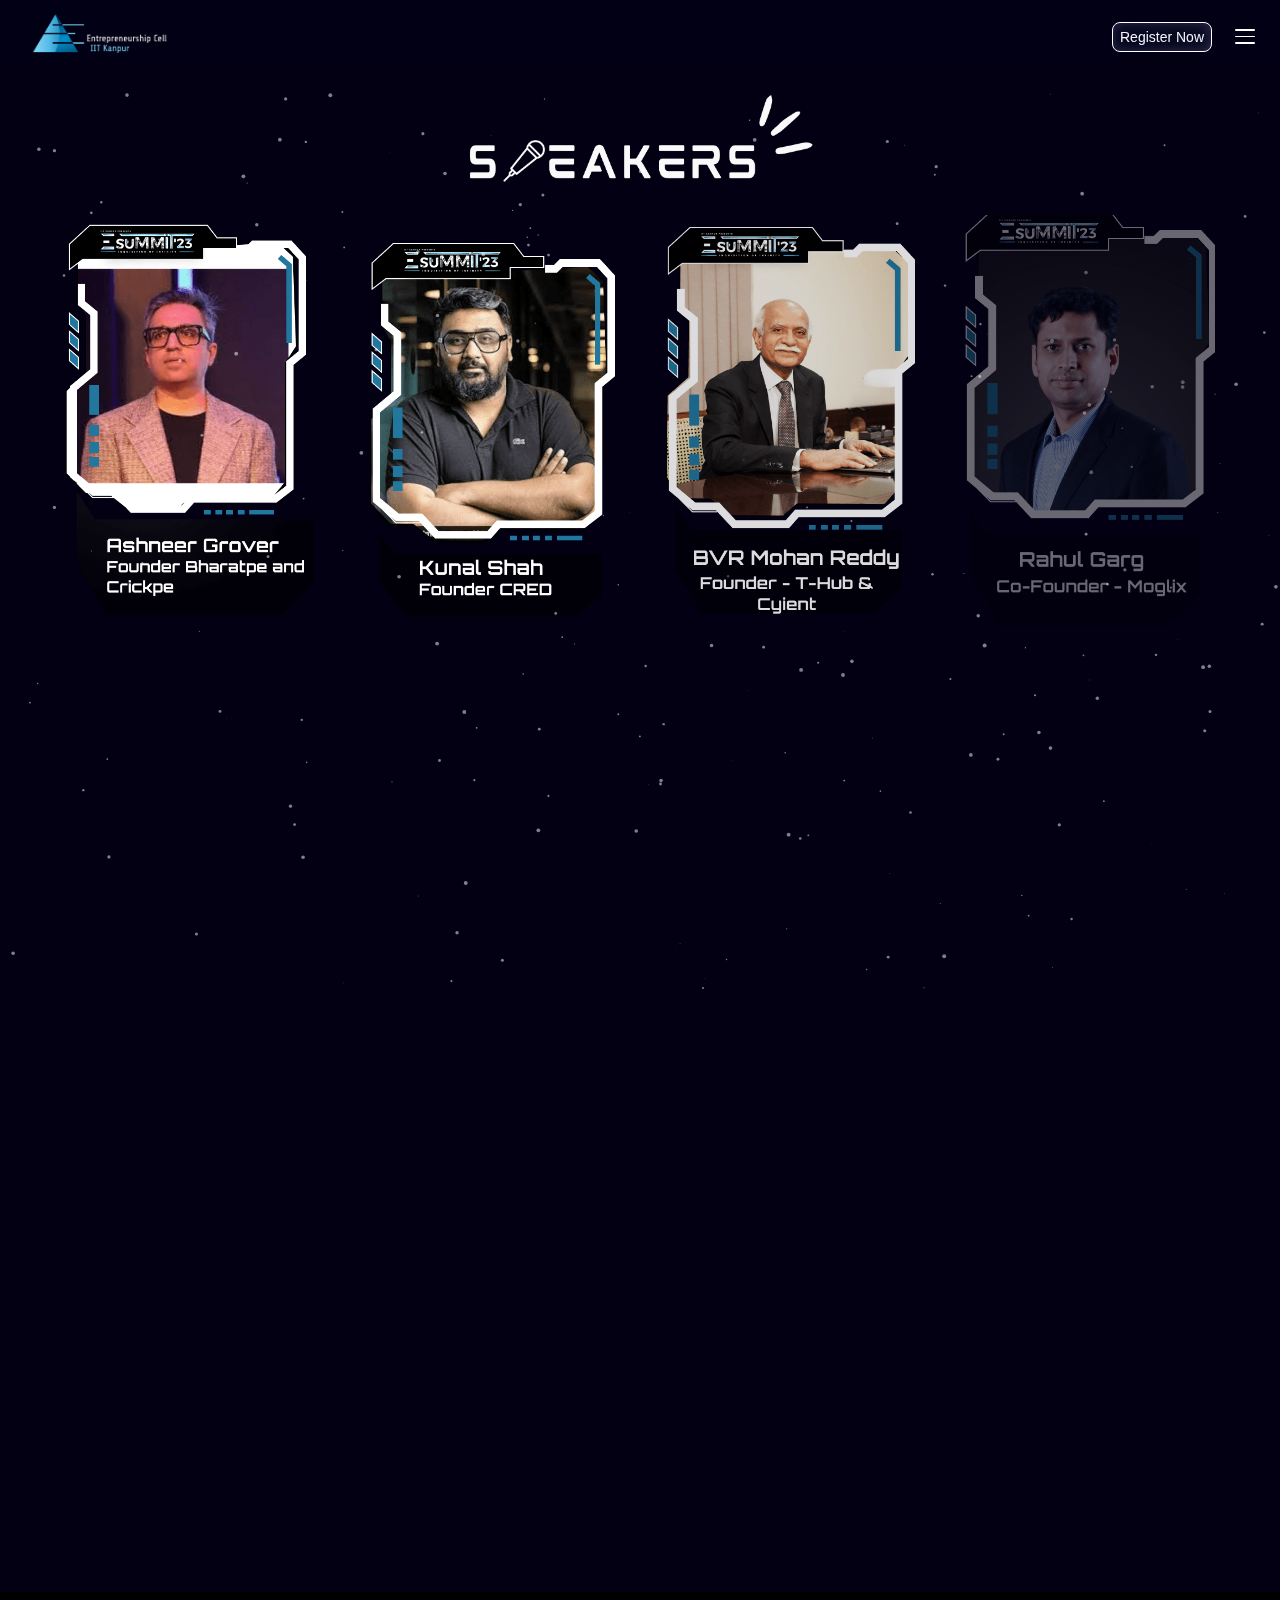
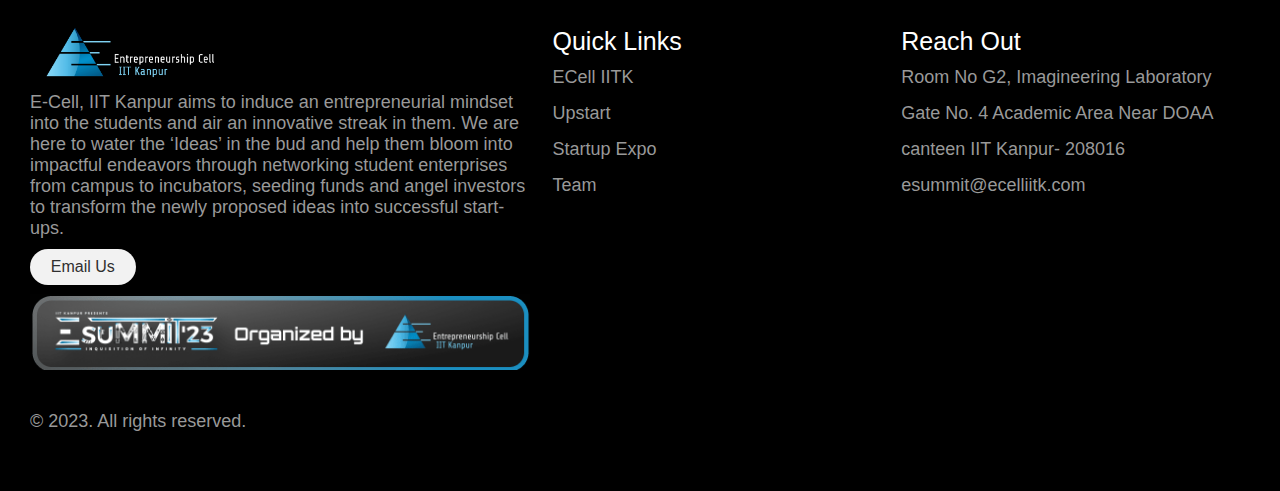
<file: speakers.html>
<!DOCTYPE html>
<html lang="en">

<head>
    <meta charset="UTF-8">
    <meta name="viewport" content="width=device-width, initial-scale=1.0">
    <title>E-Summit 2023 Speakers | E-Cell IIT Kanpur</title>
    <meta name="description"
        content="E-Summit is the annual flagship event of Entrepreneurship Cell IIT Kanpur, a networking hub for corporates, professionals, and budding entrepreneurs from all across the nation">
    <meta name="author" content="E-Cell">
    <meta http-equiv="cache-control" content="no-cache, must-revalidate, post-check=0, pre-check=0" />
    <meta http-equiv="cache-control" content="max-age=0" />
    <meta http-equiv="expires" content="0" />
    <meta http-equiv="expires" content="Tue, 01 Jan 1980 1:00:00 GMT" />
    <meta http-equiv="pragma" content="no-cache" />
    <!---Open Graph metas for social media=======================================-->
    <meta property="og:image" content="./images/logo esummit 2 4 (1).png" />
    <meta property="og:title" content="E-Summit 2023 | E-Cell IITK" />
    <!-- <meta property="og:url" content="https://www.ecelliitk.org/esummit" /> -->
    <meta property="og:description"
        content="E-Summit is the annual flagship event of Entrepreneurship Cell IIT Kanpur, a networking hub for corporates, professionals, and budding entrepreneurs from all across the nation" />

    <meta property="twitter:description"
        content="E-Summit is the annual flagship event of Entrepreneurship Cell IIT Kanpur, a networking hub for corporates, professionals, and budding entrepreneurs from all across the nation" />
    <meta name="twitter:image" content="images/social_image.jpg" />
    <meta name="twitter:title" content="E-Summit 2023 | E-Cell IITK" />
    <!-- <meta property="twitter:url" content="https://www.ecelliitk.org/esummit" /> -->
    <link rel="shortcut icon" href="./index.html">
    <link rel="stylesheet" href="style.css">
    <link rel="stylesheet" href="particle.css">
    <script src="particle.min.js"></script>
    <link rel="stylesheet" href="speakers.css">
    <link rel="stylesheet" href="footer.css">

    <!-- stats.js lib -->
    <!-- <script src="http://threejs.org/examples/js/libs/stats.min.js"></script> -->
</head>

<body>
    <div class="header" q:id="8">
        <div class="container-lg"><!--qv q:id=9 q:key=lnbu:Xr_0--><a href="./index.html"
                class="logo-with-name header-logo" q:key="gf_0"><img src="./images/ecell-logo-with-name.png" alt="Logo"
                    class="logo-with-name-logo" loading="lazy">
                <!-- <div class="logo-with-name-name">Reflect</div> -->
            </a><!--/qv-->
            <ul class="header-nav">
                <img src="./images/sidebar.png" alt="" srcset="" loading="lazy">
                <li><a href="https://www.ecelliitk.org/esummit" class="nav-home">Home</a></li>
                <li><a href="#esummit-aftermovie" class="nav-about-us">About Us</a></li>
                <!-- <li><a href="#" class="nav-get-merchandise">Get Merchandise</a></li> -->
                <li><a href="https://www.ecelliitk.org/esummit/#competition-heading"
                        class="nav-competitions">Competitions</a></li>
                <li><a href="./workshops.html" class="nav-workshops">Workshops</a></li>
                <li><a href="https://www.ecelliitk.org/esummit/speakers.html" class="nav-speakers">Speakers</a></li>
                <li><a href="https://forms.gle/fSuawYCBFeRWwXsg7" class="nav-get-merchandise">Merchandise</a></li>
                <!-- <li><a href="#" class="nav-contact-us">Contact Us</a></li> -->
                <!-- <li><a href="#" class="nav-main-site">Main Site</a></li> -->
            </ul>
            <div class="header-actions">
                <!-- <a href="" class="login">Login</a> -->
                <a href="https://forms.gle/6fmWd29H51sjxcBTA" class="button button-primary">Register Now</a>
                <div class="header-toggle" onclick="">
                    <div q:key="0"></div>
                    <div q:key="1"></div>
                    <div q:key="2"></div>
                </div>
            </div>
        </div>
    </div>
    <div class="speakers-section">
        <div id="particles-js"></div>

        <div class="speakers-heading">
            <img src="images/speakers/speaker-heading.png" alt="" srcset="" loading="lazy">
        </div>
        <div class="speakers-cards">
            <div class="speakers-2-card">
                <img src="./images/speakers/Group 2609.png" alt="" loading="lazy">
            </div>
            <div class="speakers-2-card">
                <img src="./images/speakers/Group 2612.png" alt="" loading="lazy">
            </div>
            <div class="speakers-2-card">
                <img src="./images/speakers/Group 2614.png" alt="" loading="lazy">
            </div>
            <div class="speakers-2-card">
                <img src="./images/speakers/Group 2615.png" alt="" loading="lazy">
            </div>
            <div class="speakers-2-card">
                <img src="./images/speakers/Group 2616.png" alt="" loading="lazy">
            </div>
            <div class="speakers-2-card">
                <img src="./images/speakers/Group 2617.png" alt="" loading="lazy">
            </div>
            <div class="speakers-2-card">
                <img src="./images/speakers/Group 2618.png" alt="" loading="lazy">
            </div>
            <div class="speakers-2-card">
                <img src="./images/speakers/Group 2619.png" alt="" loading="lazy">
            </div>
            <div class="speakers-2-card">
                <img src="./images/speakers/Group 2620.png" alt="" loading="lazy">
            </div>
            <div class="speakers-2-card">
                <img src="./images/speakers/Group 2621.png" alt="" loading="lazy">
            </div>
            <div class="speakers-2-card">
                <img src="./images/speakers/Group 2622.png" alt="" loading="lazy">
            </div>
            <div class="speakers-2-card">
                <img src="./images/speakers/Group 2623.png" alt="" loading="lazy">
            </div>
        </div>
    </div>
    <footer class="footer">
        <div class="footer__addr">
            <h1 class="footer__logo">
                <img src="./images/ecell-logo-with-name.png" alt="" srcset="" loading="lazy">
            </h1>

            <!-- <h2>Address</h2> -->
            <!-- <h2>Address</h2> -->

            <address>
                E-Cell, IIT Kanpur aims to induce an entrepreneurial mindset into the students and air an innovative
                streak in them. We are here to water the ‘Ideas’ in the bud and help them bloom into impactful endeavors
                through networking student enterprises from campus to incubators, seeding funds and angel investors to
                transform the newly proposed ideas into successful start-ups.<br>

                <a class="footer__btn" href="mailto:esummit@ecelliitk.com">Email Us</a>
            </address>

            <img src="./images/footerKaImage.png" alt="">
            <!-- <address>
                Room No G2,
                Imagineering Laboratory
                Gate No. 4 Academic Area Near DOAA canteen
                IIT Kanpur- 208016<br>

                <a class="footer__btn" href="mailto:esummit@ecelliitk.com">Email Us</a>
            </address> -->
        </div>

        <ul class="footer__nav">

            <li class="nav__item">
                <h2 class="nav__title">Quick Links</h2>

                <ul class="nav__ul">
                    <li>
                        <a href="https://www.ecelliitk.org/">ECell IITK</a>
                    </li>

                    <li>
                        <a href="https://www.ecelliitk.org/upstart">Upstart</a>
                    </li>

                    <li>
                        <a href="https://www.ecelliitk.org/expo">Startup Expo</a>
                    </li>
                    <li>
                        <a href="https://www.ecelliitk.org/#contact">Team</a>
                    </li>
                </ul>
            </li>



            <li class="nav__item">
                <h2 class="nav__title">
                    Reach Out
                </h2>

                <ul class="nav__ul">
                    <li>
                        <a href="#">Room No G2,
                            Imagineering Laboratory
                            Gate No. 4 Academic Area Near DOAA canteen
                            IIT Kanpur- 208016</a>
                    </li>

                    <li>
                        <a href="#">esummit@ecelliitk.com</a>
                    </li>

                    <!-- <li>
                        <a href="#">Sitemap</a>
                    </li> -->
                </ul>
            </li>
        </ul>

        <div class="legal">
            <p>&copy; 2023. All rights reserved.</p>

            <div class="legal__links">
                <!-- <span>Made with <span class="heart">♥</span> remotely from Anywhere</span> -->
                <a href="https://facebook.com/ecelliitk"><i class="fa fa-brands fa-facebook fa-2x"></i></a>
                <!-- <i class="fa-brands fa-instagram"></i> -->
                <a href="https://www.instagram.com/ecelliitk/"><i class=" fa fa-brands fa-instagram fa-2x"></i></a>
                <a href="https://twitter.com/ecelliitk"><i class="fa fa-brands fa-twitter fa-2x"></i></a>
                <a href="https://www.linkedin.com/company/entrepreneurship-cell-iit-kanpur/"><i
                        class="fa fa-brands fa-linkedin fa-2x"></i></a>
                <a href="https://www.youtube.com/channel/UCvxavCg0UhXq6oKkrBHc9zQ"><i
                        class="fa fa-brands fa-youtube fa-2x"></i></a>
            </div>
        </div>
    </footer>
    <script>
        let hamburgerIcon = document.querySelector(".header-toggle")
        let nav = document.querySelector(".header-nav")
        hamburgerIcon.addEventListener("click", function () {

            hamburgerIcon.classList.toggle("header-toggle-active")
            nav.classList.toggle("header-nav-active")
        })
        // console.log(hamburgerIcon)

    </script>
    <script src="https://cdn.jsdelivr.net/npm/gsap@3.0.4/dist/gsap.min.js"></script>
    <script src="particle.js"></script>

    <script>
        const config = { thershold: 0.5 };
        let observer = new IntersectionObserver(function (entries, self) {
            let targets = entries.map(entry => {
                if (entry.isIntersecting) {
                    self.unobserve(entry.target);
                    return entry.target;
                }
            });

            // Call our animation function
            fadeIn(targets);
        }, config);

        document.querySelectorAll('.speakers-2-card').forEach(box => {
            observer.observe(box);
        });
        function fadeIn(targets) {
            console.log(targets);
            gsap.to(targets, {
                opacity: 1,
                stagger: 0.2
            });
        }
    </script>
</body>

</html>
</file>
<file: style.css>
@import url('https://fonts.googleapis.com/css2?family=Inter&display=swap');
@import url('https://fonts.googleapis.com/css2?family=Stick+No+Bills:wght@800&display=swap');
@import url('https://fonts.googleapis.com/css2?family=Orbitron:wght@800&family=Oxanium:wght@800&display=swap');

* {
    box-sizing: border-box;
    -webkit-font-smoothing: antialiased;
    text-rendering: optimizeLegibility;
    margin: 0;
    padding: 0;
}

a {
    color: white;
    text-decoration: none;
}

body {
    overflow-x: hidden;
    position: relative;
    height: 100%;
    scroll-behavior: smooth;

}

html {
    /* overflow-x: hidden; */
    height: 100vh;
    scroll-behavior: smooth;
}

body {
    background-color: #030014;
    color: #fff;
    font-family: Inter V, system-ui, -apple-system, BlinkMacSystemFont, Segoe UI, Roboto, Oxygen, Ubuntu, Cantarell, Open Sans, Helvetica Neue, sans-serif;
    /* overflow-y: hidden; */
    width: 100vw;
    /* height: 100vh; */
}

/* Firefox */
body {
    scrollbar-width: thin;
    scrollbar-color: #442962b9 #CCE5E6;
}

/* Chrome, Edge and Safari */
body::-webkit-scrollbar {
    width: 5px;
    width: 5px;
}

body::-webkit-scrollbar-track {
    border-radius: 5px;
    background-color: #282a7c00;
}

body::-webkit-scrollbar-track:hover {
    background-color: #b8c0c200;
}

body::-webkit-scrollbar-track:active {
    background-color: #80949900;
}

body::-webkit-scrollbar-thumb {
    border-radius: 5px;
    background-color: #533c7989;
}

body::-webkit-scrollbar-thumb:hover {
    background-color: #533c7989;
}

body::-webkit-scrollbar-thumb:active {
    background-color: #533c7989;
}

@media screen and (max-width:900px) {
    .circle {
        display: none;
    }
}

.header {
    padding: 0 20px;
    -webkit-backdrop-filter: blur(16px);
    backdrop-filter: blur(16px);
    background: rgba(3, 0, 20, .08);
    left: 0;
    position: fixed;
    top: 0;
    width: 100vw;
    z-index: 10;
    height: 60px;
}

@media (max-width: 1248px) {
    .header .container-lg {
        padding: 10px 0;
    }
}


@media (max-width: 1248px) {
    .header .container-lg {
        padding: 10px 0;
    }
}

.header .container-lg {
    align-items: center;
    display: flex;
    justify-content: space-between;
    padding: 10px 0;
    position: relative;
}

.header-toggle {
    margin-left: 18px;
    padding: 5px;
    cursor: pointer;
    z-index: 90;
}

.header-toggle div {
    width: 20px;
    height: 1.5px;
    background-color: #fff;
    border-radius: 500px;
    transition: all .3s 0.3s ease-in-out;
}

.header-toggle div:not(:last-child) {
    margin-bottom: 5px;
}

.header-nav {
    /* visibility: hidden;   */
    list-style: none;
    transform: translateX(100vw);
    /* width: 00vw; */
    height: 100vh;
    border: 0;
    border-radius: 0;
    display: block;
    left: 0;
    margin: unset;
    padding: 77px 0 0;
    transition: transform .45s ease;
    /* transform: none; */
    position: fixed;
    top: 60px;
    right: -372px;
    z-index: 1;
    /* background: rgba(3, 0, 20, .9); */
    -webkit-backdrop-filter: blur(12px);
    backdrop-filter: blur(12px);
    visibility: hidden;
    overflow: hidden;
    font-family: 'Orbitron', sans-serif;
}

.header-nav img {
    position: absolute;
    top: 0;
    background: transparent;
    height: calc(100vh - 50px);
}

.header-nav-active {
    transform: translate(calc(100vw - 360px));
    width: 360px;
    padding-left: 27px;
    visibility: visible;
    /* background: url("./images/sidebar.png"); */
    /* background-size: contain; */
    /* background-repeat: no-repeat; */
    /* padding-left: 30px; */
}



.header-nav div {
    align-items: center;
    display: flex;
    z-index: 2;
}

.header-nav li {
    overflow: hidden;
    display: flex;
    flex-direction: column;
    position: relative;
    /* padding-left: 20px; */
    margin-left: 30px;
    width: fit-content;
    font-size: 30px;

    /* background: linear-gradient(-91deg, #02435F -228.17%, #07A -130.82%, #008ECB -17.5%, #FFF 78.25%);
background-clip: text;
-webkit-background-clip: text;
-webkit-text-fill-color: transparent; */
}

.header-nav li::after {
    content: "";
    font-size: 30px;
    display: block;
    width: 80%;
    margin-left: 12px;
    height: 2px;
    border-bottom: 1px solid #9f7ee6;
}



.header-nav a {
    text-decoration: none;
    margin-left: 24px;
    color: whitesmoke;
    font-size: 30px;
    line-height: 60px;
    font-weight: 500;
    cursor: pointer;
    transition: transform 0.5s ease-out;
}

@media screen and (max-width:600px) {
    .header-nav-active {
        width: 250px;
        transform: translate(calc(100vw - 250px));
    }

    .header-nav a {
        font-size: 18px;
    }

    .header-nav li::after {
        font-size: 18px;
    }
}

.nav-home::after {
    content: "Home";
    /* border: 2px solid red; */
    line-height: 60px;
    position: absolute;
    top: 60px;
    left: 0px;
    background: #9757CF;
    background: linear-gradient(to right, #9757CF 21%, #864AFF 50%, #7A5BCF 73%);
    -webkit-background-clip: text;
    -webkit-text-fill-color: transparent;
    font-style: inherit;
    background: linear-gradient(91deg, #02435F -228.17%, #07A -130.82%, #008ECB -17.5%, #FFF 78.25%);
    background-clip: text;
    -webkit-background-clip: text;
    -webkit-text-fill-color: transparent;
}

.nav-home:hover {
    transform: translateY(-60px);
}

.nav-about-us::after {
    content: "About us";
    /* border: 2px solid red; */
    line-height: 60px;
    position: absolute;
    top: 60px;
    left: 0px;
    background: #9757CF;
    background: linear-gradient(to right, #9757CF 21%, #864AFF 50%, #7A5BCF 73%);
    -webkit-background-clip: text;
    -webkit-text-fill-color: transparent;
    font-style: inherit;
    background: linear-gradient(91deg, #02435F -228.17%, #07A -130.82%, #008ECB -17.5%, #FFF 78.25%);
    background-clip: text;
    -webkit-background-clip: text;
    -webkit-text-fill-color: transparent;

}



.nav-about-us:hover {
    transform: translateY(-60px);
}

.nav-sponsor::after {
    content: "Sponsors";
    /* border: 2px solid red; */
    line-height: 60px;
    position: absolute;
    top: 60px;
    left: 0px;
    background: #9757CF;
    background: linear-gradient(to right, #9757CF 21%, #864AFF 50%, #7A5BCF 73%);
    -webkit-background-clip: text;
    -webkit-text-fill-color: transparent;
    font-style: inherit;
    background: linear-gradient(91deg, #02435F -228.17%, #07A -130.82%, #008ECB -17.5%, #FFF 78.25%);
    background-clip: text;
    -webkit-background-clip: text;
    -webkit-text-fill-color: transparent;
}

.nav-sponsor:hover {
    transform: translateY(-60px);
}

.nav-get-merchandise::after {
    content: "Merchandise";
    /* border: 2px solid red; */
    line-height: 60px;
    position: absolute;
    top: 60px;
    left: 0px;
    background: #9757CF;
    background: linear-gradient(to right, #9757CF 21%, #864AFF 50%, #7A5BCF 73%);
    -webkit-background-clip: text;
    -webkit-text-fill-color: transparent;
    font-style: inherit;
    background: linear-gradient(91deg, #02435F -228.17%, #07A -130.82%, #008ECB -17.5%, #FFF 78.25%);
    background-clip: text;
    -webkit-background-clip: text;
    -webkit-text-fill-color: transparent;
    background: linear-gradient(91deg, #02435F -228.17%, #07A -130.82%, #008ECB -17.5%, #FFF 78.25%);
    background-clip: text;
    -webkit-background-clip: text;
    -webkit-text-fill-color: transparent;
}

.nav-get-merchandise:hover {
    transform: translateY(-60px);
}

.nav-speakers::after {
    content: "Speakers";
    /* border: 2px solid red; */
    line-height: 60px;
    position: absolute;
    top: 60px;
    left: 0px;
    background: #9757CF;
    background: linear-gradient(to right, #9757CF 21%, #864AFF 50%, #7A5BCF 73%);
    -webkit-background-clip: text;
    -webkit-text-fill-color: transparent;
    font-style: inherit;
    background: linear-gradient(91deg, #02435F -228.17%, #07A -130.82%, #008ECB -17.5%, #FFF 78.25%);
    background-clip: text;
    -webkit-background-clip: text;
    -webkit-text-fill-color: transparent;
    background: linear-gradient(91deg, #02435F -228.17%, #07A -130.82%, #008ECB -17.5%, #FFF 78.25%);
    background-clip: text;
    -webkit-background-clip: text;
    -webkit-text-fill-color: transparent;
}

.nav-speakers:hover {
    transform: translateY(-60px);
}

.nav-contact-us::after {
    content: "Contact Us";
    /* border: 2px solid red; */
    line-height: 60px;
    position: absolute;
    top: 60px;
    left: 0px;
    background: #9757CF;
    background: linear-gradient(to right, #9757CF 21%, #864AFF 50%, #7A5BCF 73%);
    -webkit-background-clip: text;
    -webkit-text-fill-color: transparent;
    font-style: inherit;
    background: linear-gradient(91deg, #02435F -228.17%, #07A -130.82%, #008ECB -17.5%, #FFF 78.25%);
    background-clip: text;
    -webkit-background-clip: text;
    -webkit-text-fill-color: transparent;
    background: linear-gradient(91deg, #02435F -228.17%, #07A -130.82%, #008ECB -17.5%, #FFF 78.25%);
    background-clip: text;
    -webkit-background-clip: text;
    -webkit-text-fill-color: transparent;
}

.nav-contact-us:hover {
    transform: translateY(-60px);
}

.nav-main-site::after {
    content: "Main Site";
    /* border: 2px solid red; */
    line-height: 60px;
    position: absolute;
    top: 60px;
    left: 0px;
    background: #9757CF;
    background: linear-gradient(to right, #9757CF 21%, #864AFF 50%, #7A5BCF 73%);
    -webkit-background-clip: text;
    -webkit-text-fill-color: transparent;
    font-style: inherit;
    background: linear-gradient(91deg, #02435F -228.17%, #07A -130.82%, #008ECB -17.5%, #FFF 78.25%);
    background-clip: text;
    -webkit-background-clip: text;
    -webkit-text-fill-color: transparent;
    background: linear-gradient(91deg, #02435F -228.17%, #07A -130.82%, #008ECB -17.5%, #FFF 78.25%);
    background-clip: text;
    -webkit-background-clip: text;
    -webkit-text-fill-color: transparent;
}

.nav-main-site:hover {
    transform: translateY(-60px);
}

.nav-competitions::after {
    content: "Competitions";
    /* border: 2px solid red; */
    line-height: 60px;
    position: absolute;
    top: 60px;
    left: 0px;
    background: #9757CF;
    background: linear-gradient(to right, #9757CF 21%, #864AFF 50%, #7A5BCF 73%);
    -webkit-background-clip: text;
    -webkit-text-fill-color: transparent;
    font-style: inherit;
    background: linear-gradient(91deg, #02435F -228.17%, #07A -130.82%, #008ECB -17.5%, #FFF 78.25%);
    background-clip: text;
    -webkit-background-clip: text;
    -webkit-text-fill-color: transparent;
}

.nav-competitions:hover {
    transform: translateY(-60px);
}

.nav-workshops::after {
    content: "Workshops";
    /* border: 2px solid red; */
    line-height: 60px;
    position: absolute;
    top: 60px;
    left: 0px;
    background: #9757CF;
    background: linear-gradient(to right, #9757CF 21%, #864AFF 50%, #7A5BCF 73%);
    -webkit-background-clip: text;
    -webkit-text-fill-color: transparent;
    font-style: inherit;
    background: linear-gradient(91deg, #02435F -228.17%, #07A -130.82%, #008ECB -17.5%, #FFF 78.25%);
    background-clip: text;
    -webkit-background-clip: text;
    -webkit-text-fill-color: transparent;
}

.nav-workshops:hover {
    transform: translateY(-60px);
}

.header-toggle-active div:nth-child(1) {
    transform: rotate(45deg) translate(5px, 5px);
}

.header-toggle-active div:nth-child(2) {
    opacity: 0;
}

.header-toggle-active div:nth-child(3) {
    transform: rotate(-45deg) translate(4px, -5px);
}

/* .container-lg {
    max-width: 1296px;
} */

.logo-with-name-logo {
    height: 50px;
}

@media screen and (max-width:500px) {
    .logo-with-name-logo {
        height: 40px;
    }
}

.button {
    -webkit-backdrop-filter: blur(8px);
    backdrop-filter: blur(8px);
    border-radius: 8px;
    color: #f4f0ff;
    display: block;
    position: relative;
    font-weight: 500;
    font-size: 14px;
    line-height: 20px;
    font-feature-settings: "ss01" on, "cv10" on, "calt" off, "liga" off;

    width: 100px;
    height: 30px;
    display: flex;
    align-items: center;
    justify-content: center;
}

.button-primary {
    background: linear-gradient(180deg, rgba(60, 8, 126, 0) 0%, rgba(60, 8, 126, .32) 100%), rgba(113, 47, 255, .12);
    box-shadow: inset 0 0 12px #bf97ff3d;
    text-decoration: none;
    transition: .2s all cubic-bezier(.6, .6, 0, 1);
    border-radius: 8px;
    border: 1px solid #FFF;
    background: linear-gradient(90deg, rgba(6, 117, 166, 0.05) -1.63%, rgba(6, 117, 166, 0.05) -1.62%, rgba(125, 217, 255, 0.05) 100%);
    backdrop-filter: blur(48.5px);
}

.button-primary:hover {
    background: linear-gradient(180deg, rgba(60, 8, 126, 0) 0%, rgba(60, 8, 126, .42) 100%), rgba(113, 47, 255, .24);
    box-shadow: inset 0 0 12px #bf97ff70;
}

.header-actions {
    align-items: center;
    display: flex;
    z-index: 2;
}

.hero {
    padding-top: 173px;
    position: relative;
    height: 1000px;
    overflow: hidden;
}

@media screen and (max-width:1250px) {
    .hero {
        max-width: 800px;
        margin: auto;
        height: 800px;
    }
}

.section-header-title-desktop {
    background: linear-gradient(180deg, #fff 0%, rgba(255, 255, 255, .7) 100%);
    -webkit-background-clip: text;
    background-clip: text;
    color: transparent;
    -webkit-text-fill-color: transparent;
    display: block;
    overflow: hidden;
}

.hero-badge {
    --swiper-theme-color: #007aff;
    font-family: Inter V, system-ui, -apple-system, BlinkMacSystemFont, Segoe UI, Roboto, Oxygen, Ubuntu, Cantarell, Open Sans, Helvetica Neue, sans-serif;
    text-align: center;
    box-sizing: border-box;
    -webkit-font-smoothing: antialiased;
    text-rendering: optimizeLegibility;
    color: inherit;
    text-decoration: none;
    font-feature-settings: "ss01" on, "cv10" on, "calt" off, "liga" off;
    font-size: 14px;
    line-height: 20px;
    isolation: isolate;
    overflow: hidden;
    align-items: center;
    backdrop-filter: blur(6px);
    border-radius: 32px;
    box-shadow: inset 0 -7px 11px #a48fff1f;
    display: flex;
    margin: 0 auto 16px;
    padding: 4px 13px 4px 8px;
    position: relative;
    width: max-content;
    transition: .45s cubic-bezier(.6, .6, 0, 1) box-shadow;
}

.hero-badge:hover {
    background: linear-gradient(180deg, rgba(60, 8, 126, 0) 0%, rgba(60, 8, 126, .42) 100%), rgba(113, 47, 255, .24);
    box-shadow: inset 0 0 12px #bf97ff70;
}

.hero-badge:after {
    background: linear-gradient(90.01deg, rgba(229, 156, 255, .24) .01%, rgba(186, 156, 255, .24) 50.01%, rgba(156, 178, 255, .24) 100%);
    border-radius: inherit;
    content: "";
    inset: 0;
    -webkit-mask: linear-gradient(#fff 0 0) content-box, linear-gradient(#fff 0 0);
    mask: linear-gradient(#fff 0 0) content-box, linear-gradient(#fff 0 0);
    mask-composite: xor;
    -webkit-mask-composite: xor;
    mask-composite: exclude;
    padding: 1px;
    pointer-events: none;
    position: absolute;
}

.section-header-title-desktop {
    background: linear-gradient(180deg, #fff 0%, rgba(255, 255, 255, .7) 100%);
    -webkit-background-clip: text;
    background-clip: text;
    color: transparent;
    -webkit-text-fill-color: transparent;
    display: block;
    text-align: center;
    font-size: 72px;
    line-height: 80px;
    font-family: AeonikPro, system-ui, -apple-system, BlinkMacSystemFont, Segoe UI, Roboto, Oxygen, Ubuntu, Cantarell, Open Sans, Helvetica Neue, sans-serif;
    font-feature-settings: unset;
    font-weight: 500;
}

@media screen and (max-width:600px) {
    .section-header-title-desktop {
        font-size: 60px;
    }
}

.hero-description {
    color: #efedfdb3;
    font-size: 18px;
    line-height: 28px;
    text-align: center;
}

.hero-content {
    z-index: 9;
    position: relative;
}

.hero-black-hole {
    height: 982px;
    left: 50%;
    /* -webkit-mask-image: radial-gradient(50% 50% at 50% 50%, #fff 60.94%, transparent 100%);
    mask-image: radial-gradient(50% 50% at 50% 50%, #fff 60.94%, transparent 100%); */
    -webkit-mask-size: cover;
    mask-size: cover;
    position: absolute;
    top: 174px;
    transform: translate(-50%);
    width: 1440px;
    overflow: hidden;
}

@media (max-width: 1248px) {
    .hero-black-hole {
        width: 1028px;
        height: 578px;
        top: 138px;
        /* -webkit-mask-image: radial-gradient(50% 50% at 50% 50%, #fff 100%, transparent 100%);
        mask-image: radial-gradient(50% 50% at 50% 50%, #fff 100%, transparent 100%); */
    }
}

.lazy-video {
    opacity: 1;
    transition: .75s cubic-bezier(.6, .6, 0, 1) opacity;
    pointer-events: none;
}

.lazy-video video {
    height: auto;
    width: 100%;
    pointer-events: none;
}

.introduction-video {
    margin: 412px auto 0;
    position: absolute;
    top: 0;
    width: 100%;
    height: 500px;
    /* From https://css.glass */
    display: flex;
    justify-content: center;
    align-items: center;

}

video::-webkit-media-controls {
    visibility: hidden;
}

video::-webkit-media-controls-enclosure {
    visibility: visible;
}

@media screen and (max-width:1248px) {
    .introduction-video {
        margin: 296px auto 0;
    }
}

@media screen and (max-width:600px) {
    .introduction-video {
        margin: 297px auto 0;
        left: calc(50% - 160px);
        width: 320px;
    }

    .hero {
        height: 630px;
    }
}

/* .introduction-video:before {
    background: linear-gradient(180deg, rgb(3 0 16 / 25%) 0%, rgb(0 0 0 / 87%) 54.48%, #0e092b 82.36%);
    content: "";
    display: block;
    height: calc(100% + 1px);
    left: 0;
    position: absolute;
    top: 0;
    width: 100%;
    z-index: 1;
} */

.introduction-video-inner {
    box-sizing: border-box;
    margin: 10px;
    /* border: 1px solid white; */
    height: 100%;
    width: 1200px;
    /* background: rgba(226, 174, 238, 0.18); */
    border-radius: 16px;
    /* box-shadow: 0 4px 30px rgba(0, 0, 0, 0.1); */
    backdrop-filter: blur(8.3px);
    -webkit-backdrop-filter: blur(8.3px);
    /* border: 1px solid rgba(226, 174, 238, 0.37); */
    overflow: hidden;
}

.introduction-video-inner video {
    transform: translateY(-160px);
    width: 100%;
    opacity: 0.6;
}

@media screen and (max-width:600px) {
    .introduction-video-inner video {
        transform: translateY(0px);
    }
}


/* about */
.about {
    position: relative;
    width: 100%;
    /* height: 1000px; */
    overflow: hidden;
    /* background: url(./images/q-6c12dbae.png);
    background-size: cover;
    background-repeat: no-repeat; */
}

.side-texts {
    position: absolute;
    top: 60px;
    left: 0;
    display: flex;
    flex-direction: column;
    align-items: center;
    justify-content: center;
    height: 100;
    font-size: 30px;
    overflow: hidden;
    width: 100%;
    text-transform: uppercase;
}

.side-texts-block {
    transition: transform 0.1s ease-in-out;
    overflow: hidden;
    width: 400%;
    text-overflow: clip;
    height: 30px;
}


.side-texts-block span {
    padding: 10px;
}

.side-texts-block span:nth-child(3n) {
    font-family: 'Stick No Bills', sans-serif;
    font-style: normal;
    font-weight: 800;
    background: linear-gradient(91deg, #0277A9 0.26%, #36A0CD 39.46%, #81D5F6 76.38%, #D9D9D9 109.33%);
    background: linear-gradient(91deg, #FFF 0.26%, #5FC6F2 39.46%, #BEEDFF 76.38%, #D9D9D9 109.33%);
    background-clip: text;
    -webkit-background-clip: text;
    -webkit-text-fill-color: transparent;
}

.side-texts-block span:nth-child(3n-1) {
    color: whitesmoke;
    font-family: 'Stick No Bills', sans-serif;
    font-style: normal;
    font-weight: 800;
}

.side-texts-block span:nth-child(3n-2) {
    color: #77AEDE;
    font-family: 'Stick No Bills', sans-serif;
    font-style: normal;
    font-weight: 800;
}

.theme-revealer {
    position: relative;
    display: flex;
    align-items: center;
    justify-content: center;
}

.theme-revealer iframe {
    width: 600px;
    height: 250px;
    margin: 20px;
    position: relative;
    z-index: 5;
    /* display: hidden; */
}

.about img {
    position: absolute;
    top: 0;

    width: 1600px;
    left: calc(50% - 800px);
}

/* .what-is-esummit h1,
.inquisition-of-infinity h1 {
    font-size: 46px;
    line-height: 64px;
    text-align: center;
    font-weight: bold;
}

.what-is-esummit,
.inquisition-of-infinity {
    color: #efedfdb3;
    margin: 12px auto 0;
    max-width: 600px;
    text-align: center;
    font-family: 'Inter', sans-serif;
    font-size: 20px;
    position: relative;
    z-index: 2;
} */

.inquisition-of-infinity {
    padding-top: 30px;
}

.inquisition-of-infinity h1 {
    background: #9757CF;
    background: linear-gradient(to right, #9757CF 21%, #864AFF 50%, #7A5BCF 73%);
    -webkit-background-clip: text;
    -webkit-text-fill-color: transparent;

}

/* @media screen and (max-width:600px) {

    .what-is-esummit h1,
    .inquisition-of-infinity h1 {
        font-size: 34px;
        line-height: 34px;
    }

    .what-is-esummit,
    .inquisition-of-infinity {
        font-size: 14px;
        padding: 20px;
    }
} */

/* speakers */
.speakers {
    /* display: flex; */
    /* align-items: center; */
    /* flex-direction: column; */
    /* padding: 0 10%; */
}

.speakers h1 {
    text-transform: uppercase;
    font-size: 46px;
    line-height: 64px;
    text-align: center;
    font-weight: bold;
    padding: 20px;
    background: #9757CF;
    background: linear-gradient(to right, #9757CF 21%, #864AFF 50%, #7A5BCF 73%);
    -webkit-background-clip: text;
    -webkit-text-fill-color: transparent;
}

.speakers-main-container-mobile {
    height: 50vb;
    background-color: #030014;
    position: relative;
}

.speakers-background-mobile {
    height: 50vb;
    width: 100vb;
    background-image: url(./images/speakers\ background.png);
    /* background-repeat: repeat-x; */
    background-size: cover;
    /* padding-top: 25vb; */
    opacity: 0.3;
    position: absolute;
    transition: 1s;
}

/* .speakers-background-mobile:hover{
    opacity: 0.3;
} */

.cutout-box {
    position: relative;
    overflow: hidden;
    height: 380px;
    bottom: -5rem;
}

#speaker1 {
    position: absolute;
    height: 23rem;
    left: 4rem;
    bottom: 0;

}

#speaker2 {
    position: absolute;
    height: 19rem;
    bottom: 0;
    left: -3rem;
}

#speaker3 {
    position: absolute;
    height: 22rem;
    right: 6rem;
    bottom: 0rem;
}

#speaker4 {
    position: absolute;
    right: -2rem;
    bottom: 0rem;
    height: 18rem;
}

.speakers-images-box {
    display: flex;
    flex-direction: row;
    flex-wrap: wrap;
    gap: 20px;
    justify-content: space-evenly;
}

.speakers-image-box {
    width: 200px;
    height: 300px;
    display: flex;
    flex-direction: column;
    align-items: center;
}

.speakers-image-box img {
    border-radius: 50%;
    width: 180px;
    height: 180px;
    margin: 10px auto;
    -webkit-box-shadow: 10px 10px 24px 2px rgba(209, 119, 209, 0.87), -10px -10px 24px 2px rgba(209, 119, 209, 0.87);
    -moz-box-shadow: 10px 10px 24px 2px rgba(209, 119, 209, 0.87), -10px -10px 24px 2px rgba(209, 119, 209, 0.87);
    box-shadow: 10px 10px 24px 2px rgba(209, 119, 209, 0.87), -10px -10px 24px 2px rgba(209, 119, 209, 0.87);
}

@media screen and (max-width:600px) {
    .speakers-images-box {
        justify-content: space-between;

    }

    .speakers-image-box {
        width: 120px;
        height: 240px;
    }

    .speakers-image-box img {
        width: 120px;
        height: 120px;
        -webkit-box-shadow: 10px 10px 24px 1px rgba(209, 119, 209, 0.87), -10px -10px 24px 1px rgba(209, 119, 209, 0.87);
        -moz-box-shadow: 10px 10px 24px 1px rgba(209, 119, 209, 0.87), -10px -10px 24px 1px rgba(209, 119, 209, 0.87);
        box-shadow: 10px 10px 24px 1px rgba(209, 119, 209, 0.87), -10px -10px 24px 1px rgba(209, 119, 209, 0.87);
    }
}

.speakers-image-box div {
    font-size: 24px;
    font-weight: bold;
    text-align: center;
}

/* footer */
</file>
<file: speakers.css>
:root{
    --gap : 50px;
}
.speakers-section{
    margin-top: 90px;
}
.speakers-heading{
    display: flex;
    align-items: center;
    justify-content: center;
    width: 100%;
}
.speakers-heading img{
    height: 100px;
}

.speakers-2-card{
    margin: calc( var(--gap) / 2);
    opacity: 0;
}
.speakers-2-card img{
    width: 250px;
}
.speakers-cards{
    display: flex;
    flex-direction: row;
    flex-wrap: wrap;
    align-items: center;
    justify-content: center;
}
</file>
<file: footer.css>
.footer {
    display: flex;
    flex-flow: row wrap;
    padding: 30px 30px 20px 30px;
    color: #ffffff;
    background-color: #000000;
    border-top: 1px solid #000000;
    font-size: 18px;
    overflow: hidden;
    position: relative;
  }
  
  .footer > * {
    flex:  1 100%;
  }
  
  .footer__addr {
    margin-right: 1.25em;
    margin-bottom: 2em;
  }

  .footer__addr img{
    max-width: 500px;
  }
  @media screen and (max-width:600px) {
    .footer__addr img{
      max-width: 300px;
    }
  }
  
  .footer__logo {
    font-family: 'Pacifico', cursive;
    font-weight: 400;
    text-transform: lowercase;
    font-size: 1.5rem;
  }
  .footer__logo img{
    width: 200px;
  }
  
  .footer__addr h2 {
    margin-top: 1.3em;
    font-size: 15px;
    font-weight: 400;
  }
  
  .nav__title {
    font-weight: 400;
    font-size: 25px;
  }
  
  .footer address {
    font-style: normal;
    color: #999;
  }
  
  .footer__btn {
    display: flex;
    align-items: center;
    justify-content: center;
    height: 36px;
    max-width: max-content;
    background-color: rgb(242 242 242);
    border-radius: 100px;
    color: #2f2f2f;
    line-height: 0;
    margin: 0.6em 0;
    font-size: 1rem;
    padding: 0 1.3em;
  }
  
  .footer ul {
    list-style: none;
    padding-left: 0;
  }
  
  .footer li {
    line-height: 2em;
  }
  
  .footer a {
    text-decoration: none;
  }
  
  .footer__nav {
    display: flex;
      flex-flow: row wrap;
  }
  
  .footer__nav > * {
    flex: 1 50%;
    margin-right: 1.25em;
  }
  
  .nav__ul a {
    color: #999;
  }
  
  .nav__ul--extra {
    column-count: 2;
    column-gap: 1.25em;
  }
  
  .legal {
    display: flex;
    flex-wrap: wrap;
    color: #999;
  }
    
  .legal__links {
    display: flex;
    align-items: center;
  }
  .legal__links a{
    margin: 20px;
    width: 20px;
    height: 20px;
    display: flex;
    flex-direction: row;
    align-items: center;
    justify-content: center;
  }
  
  .heart {
    color: #2f2f2f;
  }
  
  @media screen and (min-width: 24.375em) {
    .legal .legal__links {
      margin-left: auto;
    }
  }
  
  @media screen and (min-width: 40.375em) {
    .footer__nav > * {
      flex: 1;
    }
    
    .nav__item--extra {
      flex-grow: 2;
    }
    
    .footer__addr {
      flex: 1 0px;
    }
    
    .footer__nav {
      flex: 2 0px;
    }
  }
</file>
<file: particle.css>
/* ---- reset ---- */
body {
    margin: 0;
    font: normal 75% Arial, Helvetica, sans-serif;
}

canvas {
    display: block;
    vertical-align: bottom;
}

/* ---- particles.js container ---- */
#particles-js {
    position: absolute;
    width: 100%;
    height: 100%;
    background-color: #6819b600;
    background-image: url("");
    background-repeat: no-repeat;
    background-size: cover;
    background-position: 50% 50%;
}

/* ---- stats.js ---- */
.count-particles {
    background: #000022;
    position: absolute;
    top: 48px;
    left: 0;
    width: 80px;
    color: #13E8E9;
    font-size: .8em;
    text-align: left;
    text-indent: 4px;
    line-height: 14px;
    padding-bottom: 2px;
    font-family: Helvetica, Arial, sans-serif;
    font-weight: bold;
}

.js-count-particles {
    font-size: 1.1em;
}

#stats,
.count-particles {
    -webkit-user-select: none;
    margin-top: 5px;
    margin-left: 5px;
}

#stats {
    border-radius: 3px 3px 0 0;
    overflow: hidden;
}

.count-particles {
    border-radius: 0 0 3px 3px;
}
</file>
